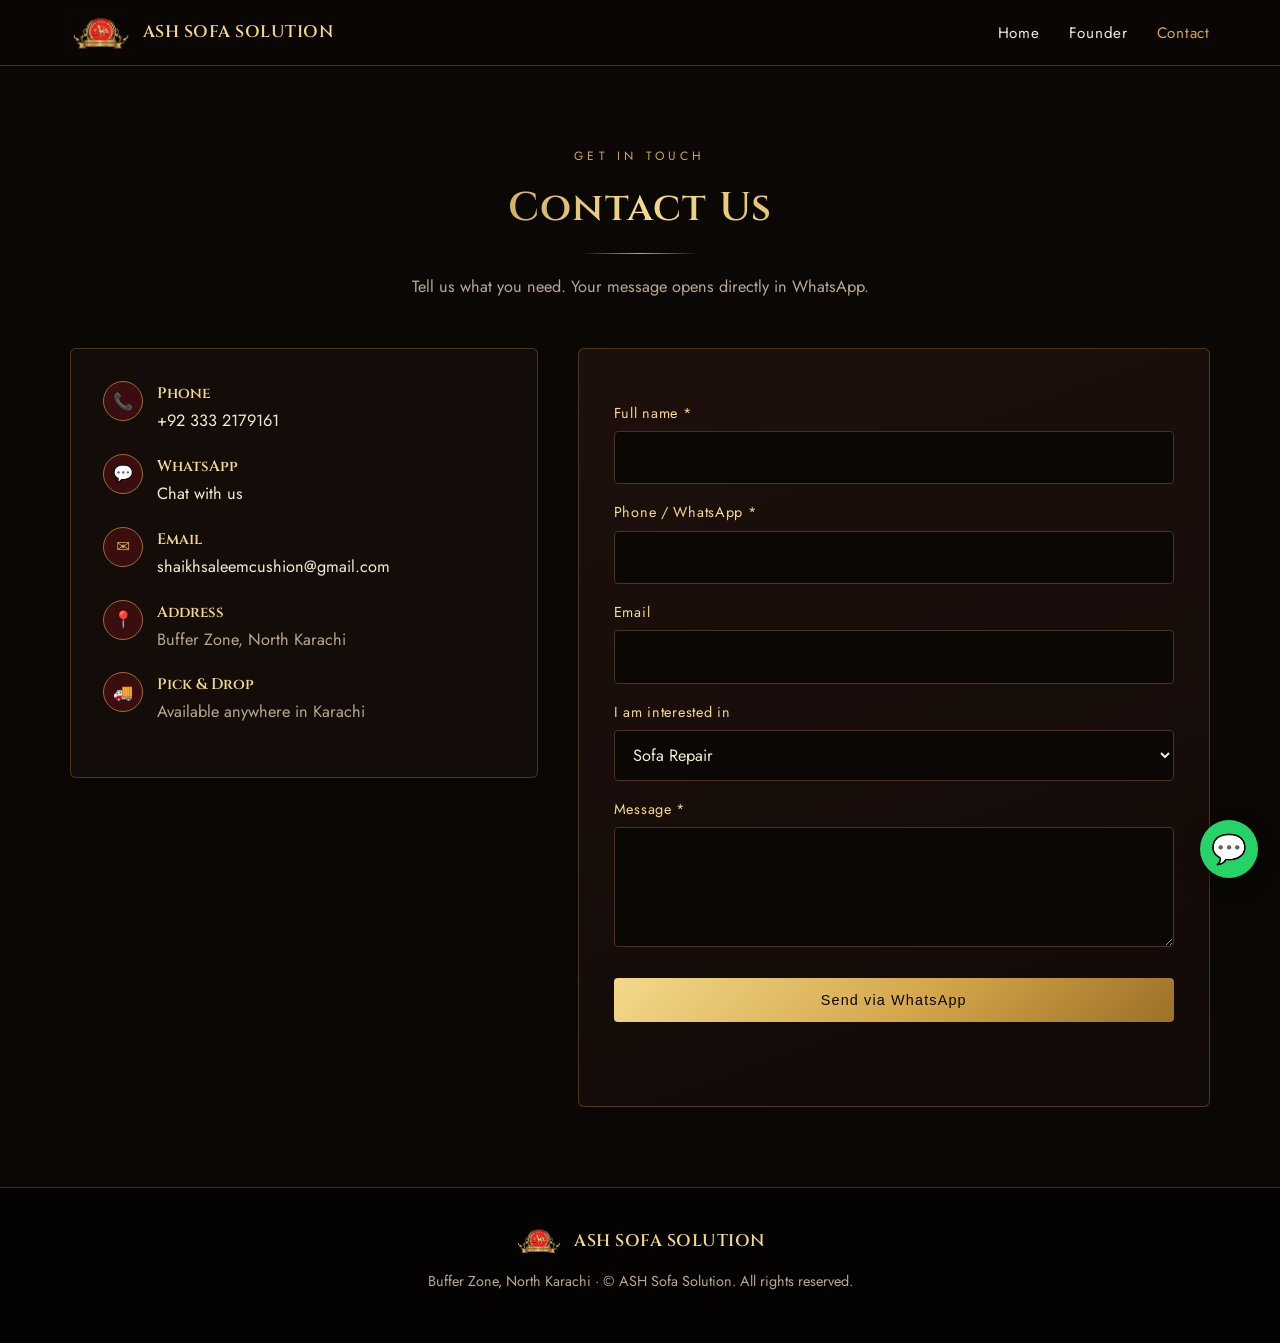
<file: contact.html>
<!DOCTYPE html>
<html lang="en">
<head>
  <meta charset="UTF-8">
  <meta name="viewport" content="width=device-width, initial-scale=1.0">
  <title>Contact | ASH Sofa Solution</title>
  <link rel="preconnect" href="https://fonts.googleapis.com">
  <link rel="preconnect" href="https://fonts.gstatic.com" crossorigin>
  <link href="https://fonts.googleapis.com/css2?family=Cinzel:wght@500;600;700&family=Jost:wght@300;400;500&display=swap" rel="stylesheet">
  <link rel="stylesheet" href="style.css">
</head>
<body>

<nav class="nav">
  <div class="wrap">
    <a href="index.html" class="brand"><img src="[data-uri]" alt="ASH Sofa Solution logo">ASH SOFA SOLUTION</a>
    <button class="menu-btn" aria-label="Open menu" aria-expanded="false">☰</button>
    <ul class="nav-links">
      <li><a href="index.html">Home</a></li>
      <li><a href="founder.html">Founder</a></li>
      <li><a href="contact.html" class="active">Contact</a></li>
    </ul>
  </div>
</nav>

<section>
  <div class="wrap">
    <div class="head">
      <span class="eyebrow">Get In Touch</span>
      <h2 class="gold-text">Contact Us</h2>
      <div class="rule"></div>
      <p>Tell us what you need. Your message opens directly in WhatsApp.</p>
    </div>

    <div class="founder-grid" style="gap:2.5rem">
      <div class="info-card">
        <div class="row"><div class="dot">📞</div><div><strong>Phone</strong><a href="tel:+923332179161">+92 333 2179161</a></div></div>
        <div class="row"><div class="dot">💬</div><div><strong>WhatsApp</strong><a href="https://wa.me/923332179161" target="_blank" rel="noopener">Chat with us</a></div></div>
        <div class="row"><div class="dot">✉️</div><div><strong>Email</strong><a href="mailto:shaikhsaleemcushion@gmail.com">shaikhsaleemcushion@gmail.com</a></div></div>
        <div class="row"><div class="dot">📍</div><div><strong>Address</strong><span style="color:var(--muted)">Buffer Zone, North Karachi</span></div></div>
        <div class="row"><div class="dot">🚚</div><div><strong>Pick &amp; Drop</strong><span style="color:var(--muted)">Available anywhere in Karachi</span></div></div>
      </div>

      <form class="form-card" id="contact-form">
        <label for="name">Full name *</label>
        <input id="name" name="name" type="text" required>

        <label for="phone">Phone / WhatsApp *</label>
        <input id="phone" name="phone" type="tel" required>

        <label for="email">Email</label>
        <input id="email" name="email" type="email">

        <label for="product">I am interested in</label>
        <select id="product" name="product">
          <option>Sofa Repair</option>
          <option>Chair Reupholstery</option>
          <option>Custom Cushions</option>
          <option>New Sofa on Order</option>
          <option>Foam &amp; Fabric Change</option>
          <option>Pick &amp; Drop</option>
          <option>General enquiry</option>
        </select>

        <label for="message">Message *</label>
        <textarea id="message" name="message" required></textarea>

        <button type="submit" class="btn btn-gold">Send via WhatsApp</button>
        <p id="form-status" class="form-status" role="status"></p>
      </form>
    </div>
  </div>
</section>

<footer>
  <a href="index.html" class="brand"><img src="[data-uri]" alt="" style="height:36px">ASH SOFA SOLUTION</a>
  <p>Buffer Zone, North Karachi · © ASH Sofa Solution. All rights reserved.</p>
</footer>

<a href="https://wa.me/923332179161" class="wa-float" target="_blank" rel="noopener" aria-label="Chat on WhatsApp">💬</a>
<script src="script.js"></script>
</body>
</html>
</file>
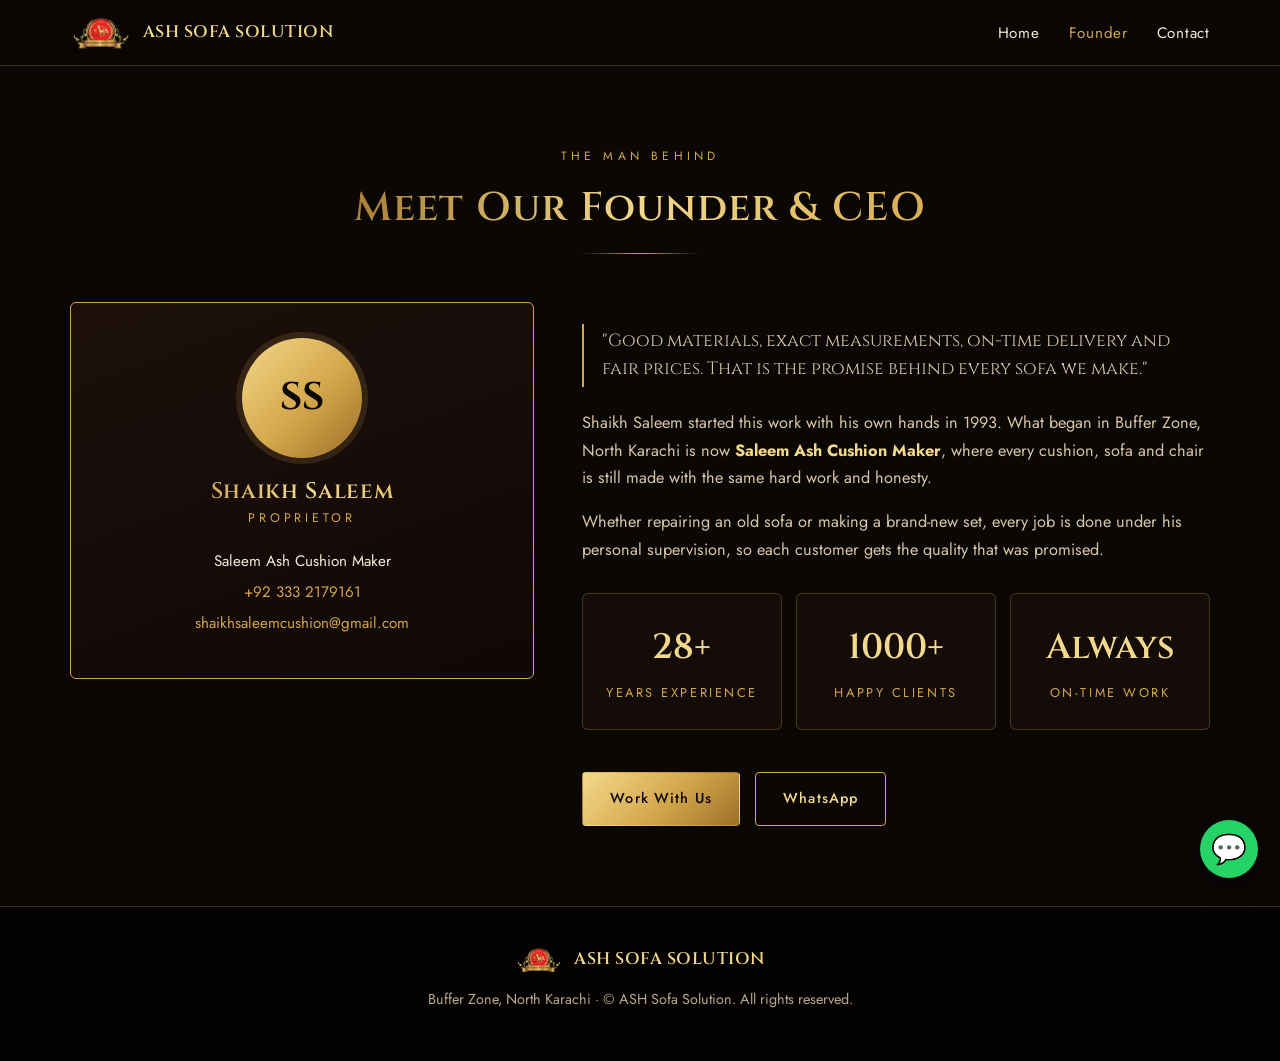
<file: founder.html>
<!DOCTYPE html>
<html lang="en">
<head>
  <meta charset="UTF-8">
  <meta name="viewport" content="width=device-width, initial-scale=1.0">
  <title>Our Founder | ASH Sofa Solution</title>
  <link rel="preconnect" href="https://fonts.googleapis.com">
  <link rel="preconnect" href="https://fonts.gstatic.com" crossorigin>
  <link href="https://fonts.googleapis.com/css2?family=Cinzel:wght@500;600;700&family=Jost:wght@300;400;500&display=swap" rel="stylesheet">
  <link rel="stylesheet" href="style.css">
</head>
<body>

<nav class="nav">
  <div class="wrap">
    <a href="index.html" class="brand"><img src="[data-uri]" alt="ASH Sofa Solution logo">ASH SOFA SOLUTION</a>
    <button class="menu-btn" aria-label="Open menu" aria-expanded="false">☰</button>
    <ul class="nav-links">
      <li><a href="index.html">Home</a></li>
      <li><a href="founder.html" class="active">Founder</a></li>
      <li><a href="contact.html">Contact</a></li>
    </ul>
  </div>
</nav>

<section class="founder">
  <div class="wrap">
    <div class="head">
      <span class="eyebrow">The Man Behind</span>
      <h2 class="gold-text">Meet Our Founder &amp; CEO</h2>
      <div class="rule"></div>
    </div>

    <div class="founder-grid">
      <div class="profile-card">
        <div class="monogram">SS</div>
        <h3 class="gold-text">Shaikh Saleem</h3>
        <div class="role">Proprietor</div>
        <p class="contact-line">Saleem Ash Cushion Maker</p>
        <p class="contact-line"><a href="tel:+923332179161">+92 333 2179161</a></p>
        <p class="contact-line"><a href="mailto:shaikhsaleemcushion@gmail.com">shaikhsaleemcushion@gmail.com</a></p>
      </div>

      <div>
        <p class="quote">"Good materials, exact measurements, on-time delivery and fair prices. That is the promise behind every sofa we make."</p>
        <p>Shaikh Saleem started this work with his own hands in 1993. What began in Buffer Zone, North Karachi is now <strong style="color:var(--gold-light)">Saleem Ash Cushion Maker</strong>, where every cushion, sofa and chair is still made with the same hard work and honesty.</p>
        <p>Whether repairing an old sofa or making a brand-new set, every job is done under his personal supervision, so each customer gets the quality that was promised.</p>
        <div class="founder-stats">
          <div class="stat"><strong>28+</strong><span>Years Experience</span></div>
          <div class="stat"><strong>1000+</strong><span>Happy Clients</span></div>
          <div class="stat"><strong>Always</strong><span>On-Time Work</span></div>
        </div>
        <div style="margin-top:2rem">
          <a href="contact.html" class="btn btn-gold">Work With Us</a>
          <a href="https://wa.me/923332179161" class="btn btn-outline" target="_blank" rel="noopener">WhatsApp</a>
        </div>
      </div>
    </div>
  </div>
</section>

<footer>
  <a href="index.html" class="brand"><img src="[data-uri]" alt="" style="height:36px">ASH SOFA SOLUTION</a>
  <p>Buffer Zone, North Karachi · © ASH Sofa Solution. All rights reserved.</p>
</footer>

<a href="https://wa.me/923332179161" class="wa-float" target="_blank" rel="noopener" aria-label="Chat on WhatsApp">💬</a>
<script src="script.js"></script>
</body>
</html>
</file>
<file: style.css>
:root {
  --ink: #0a0705;
  --ink-2: #140c08;
  --oxblood: #3a0e0e;
  --oxblood-2: #5a1717;
  --gold: #d4a64a;
  --gold-light: #f3d98b;
  --gold-dark: #9c7028;
  --cream: #f5ead3;
  --muted: #b9a88c;
  --line: rgba(212, 166, 74, .28);
}

* { box-sizing: border-box; }
html { scroll-behavior: smooth; }
body {
  margin: 0;
  font-family: "Jost", system-ui, -apple-system, sans-serif;
  font-weight: 400;
  color: var(--cream);
  background: var(--ink);
  line-height: 1.7;
  font-size: 1.02rem;
}
h1, h2, h3, .brand, .serif { font-family: "Cinzel", Georgia, serif; font-weight: 600; letter-spacing: .03em; }
h1, h2, h3 { line-height: 1.25; margin: 0 0 .5em; color: var(--gold-light); }
p { margin: 0 0 1em; color: var(--muted); }
img { max-width: 100%; display: block; }
a { color: var(--gold); }
:focus-visible { outline: 2px solid var(--gold); outline-offset: 3px; }

.wrap { max-width: 1180px; margin: auto; padding: 0 1.25rem; }
section { padding: 5rem 0; }
.gold-text { background: linear-gradient(90deg, var(--gold-dark), var(--gold-light), var(--gold)); -webkit-background-clip: text; background-clip: text; color: transparent; }

/* ---------- NAVBAR ---------- */
.nav {
  position: sticky; top: 0; z-index: 50;
  background: rgba(10, 7, 5, .92);
  backdrop-filter: blur(8px);
  border-bottom: 1px solid var(--line);
}
.nav .wrap { display: flex; align-items: center; justify-content: space-between; padding-top: .6rem; padding-bottom: .6rem; }
.brand { display: flex; align-items: center; gap: .7rem; text-decoration: none; color: var(--gold-light); font-size: 1.05rem; }
.brand img { height: 46px; width: auto; }
.nav-links { display: flex; gap: 1.8rem; list-style: none; margin: 0; padding: 0; }
.nav-links a { color: var(--cream); text-decoration: none; font-size: .95rem; letter-spacing: .05em; }
.nav-links a:hover, .nav-links a.active { color: var(--gold); }
.menu-btn { display: none; background: none; border: 1px solid var(--gold); color: var(--gold); border-radius: 8px; padding: .25rem .65rem; font-size: 1.2rem; cursor: pointer; }

/* ---------- HERO ---------- */
.hero {
  background: var(--ink);
  padding: 5rem 0 6rem;
}
.hero .wrap { display: grid; grid-template-columns: 1.1fr .9fr; gap: 3.5rem; align-items: center; }
.eyebrow { font-size: .75rem; letter-spacing: .35em; color: var(--gold); text-transform: uppercase; margin-bottom: 1rem; display: block; }
.hero h1 { font-size: clamp(2.1rem, 4.6vw, 3.4rem); }
.hero p { font-size: 1.12rem; max-width: 34rem; color: #d8c7a6; }
.btn {
  display: inline-block; padding: .85rem 1.7rem; border-radius: 4px;
  text-decoration: none; font-weight: 500; letter-spacing: .08em; font-size: .9rem;
  margin: .6rem .6rem 0 0; transition: background .25s ease, color .25s ease, border-color .25s ease;
}
.btn-gold { background: linear-gradient(135deg, var(--gold-light), var(--gold) 55%, var(--gold-dark)); color: var(--ink); border: 1px solid transparent; }
.btn-gold:hover { filter: brightness(1.08); color: var(--ink); }
.btn-outline { border: 1px solid var(--gold); color: var(--gold-light); }
.btn-outline:hover { background: rgba(212,166,74,.12); color: var(--gold-light); }
.btn-wa { background: #1f9d55; color: #fff; }
.btn-wa:hover { background: #25d366; color: #fff; }

/* Logo with rotating gold ring */
.logo-stage { position: relative; width: min(380px, 85vw); aspect-ratio: 1; margin: auto; display: grid; place-items: center; }
.logo-stage .halo { display: none;
}
.logo-stage .halo-unused {
  position: absolute; inset: 0; border-radius: 50%;
  background: radial-gradient(circle, rgba(212,166,74,.22), transparent 65%);
}
.logo-stage .ring-outer {
  position: absolute; inset: -4%; border-radius: 50%;
  border: 1px solid var(--line);
}
.logo-stage .ring-spin {
  position: absolute; inset: -4%; border-radius: 50%;
  border: 3px solid transparent;
  border-top-color: var(--gold-light);
  border-right-color: var(--gold);
  animation: spin 7s linear infinite;
}
.logo-stage .logo-img {
  position: relative; z-index: 1; width: 82%; height: auto;
  filter: drop-shadow(0 12px 22px rgba(0,0,0,.55));
}
@keyframes spin { to { transform: rotate(360deg); } }

/* ---------- SECTION HEADINGS ---------- */
.head { text-align: center; max-width: 42rem; margin: 0 auto 3rem; }
.head h2 { font-size: clamp(1.7rem, 3.4vw, 2.5rem); }
.head .rule { width: 120px; height: 1px; margin: 1.1rem auto 1.2rem; background: linear-gradient(90deg, transparent, var(--gold), transparent); }

/* ---------- CARDS ---------- */
.grid { display: grid; grid-template-columns: repeat(auto-fit, minmax(250px, 1fr)); gap: 1.3rem; }
.card {
  background: linear-gradient(160deg, #1d100c, #120a07);
  border: 1px solid var(--line);
  padding: 1.8rem 1.6rem;
  border-radius: 6px;
  transition: border-color .3s ease;
}
.card:hover { border-color: var(--gold); }
.card .icon {
  width: 50px; height: 50px; border-radius: 50%;
  display: grid; place-items: center; margin-bottom: 1rem;
  background: var(--oxblood); border: 1px solid var(--gold-dark); color: var(--gold);
  font-size: 1.3rem;
}
.card h3 { font-size: 1.12rem; color: var(--cream); }
.card p { font-size: .95rem; margin: 0; }

.chip-grid { display: grid; grid-template-columns: repeat(auto-fit, minmax(210px, 1fr)); gap: 1rem; }
.chip {
  display: flex; align-items: center; gap: .9rem;
  padding: 1.1rem 1.2rem; border: 1px solid var(--line); border-radius: 6px;
  background: var(--ink-2); color: var(--cream); font-family: "Cinzel", serif; font-size: .98rem; letter-spacing: .03em;
}
.chip span.dot { width: 36px; height: 36px; flex: 0 0 36px; border-radius: 50%; background: var(--oxblood); border: 1px solid var(--gold-dark); display: grid; place-items: center; color: var(--gold); font-size: .9rem; }

/* ---------- SERVICES section band ---------- */
.band { background: var(--ink-2); }
.band h2 { color: var(--gold-light); }
.band p { color: #e6d5b1; }

/* ---------- FOAM ---------- */
.foam { display: grid; grid-template-columns: .9fr 1.1fr; gap: 3rem; align-items: center; }
.foam-img { border: 1px solid var(--gold); padding: 10px; background: var(--ink-2); border-radius: 6px; box-shadow: 0 20px 50px rgba(0,0,0,.5); }
.foam-img img { border-radius: 3px; width: 100%; }
.badges { display: flex; flex-wrap: wrap; gap: .6rem; margin-top: 1.2rem; }
.badge { border: 1px solid var(--gold-dark); color: var(--gold-light); padding: .35rem .85rem; font-size: .82rem; letter-spacing: .08em; border-radius: 30px; }

/* ---------- STATS ---------- */
.stats { display: grid; grid-template-columns: repeat(3, 1fr); gap: 1rem; margin-top: 2.5rem; }
.stat { text-align: center; padding: 1.5rem 1rem; border: 1px solid var(--line); border-radius: 6px; background: var(--ink-2); }
.stat strong { display: block; font-family: "Cinzel", serif; font-size: 2.2rem; color: var(--gold-light); font-weight: 600; }
.stat span { font-size: .8rem; letter-spacing: .2em; text-transform: uppercase; color: var(--gold); }

/* ---------- FOUNDER ---------- */
.founder { background: var(--ink); }
.founder-grid { display: grid; grid-template-columns: .85fr 1.15fr; gap: 3rem; align-items: start; }
.profile-card { border: 1px solid var(--gold); padding: 2.2rem 1.6rem; text-align: center; background: linear-gradient(160deg, #1d100c, #0f0806); border-radius: 6px; }
.monogram {
  width: 120px; height: 120px; margin: 0 auto 1.2rem; border-radius: 50%;
  background: linear-gradient(135deg, var(--gold-light), var(--gold) 55%, var(--gold-dark));
  display: grid; place-items: center; color: var(--ink);
  font-family: "Cinzel", serif; font-size: 2.4rem; font-weight: 700;
  box-shadow: 0 0 0 6px rgba(212,166,74,.15);
}
.profile-card h3 { font-size: 1.4rem; margin-bottom: .2rem; }
.role { font-size: .78rem; letter-spacing: .3em; text-transform: uppercase; color: var(--gold); margin-bottom: 1.2rem; }
.profile-card .contact-line { font-size: .95rem; color: var(--cream); margin: .35rem 0; }
.profile-card .contact-line a { text-decoration: none; }
.quote { border-left: 2px solid var(--gold); padding: .2rem 0 .2rem 1.1rem; font-family: "Cinzel", serif; color: var(--gold-light); font-size: 1.1rem; margin: 1.4rem 0; line-height: 1.6; }
.founder-grid p { color: #d8c7a6; }
.founder-stats { display: grid; grid-template-columns: repeat(3, 1fr); gap: .9rem; margin-top: 1.8rem; }

/* ---------- CONTACT ---------- */
.form-card { background: linear-gradient(160deg, #1d100c, #120a07); border: 1px solid var(--line); padding: 2.2rem; border-radius: 6px; }
.form-card label { display: block; color: var(--gold-light); font-size: .9rem; letter-spacing: .05em; margin-top: 1rem; }
.form-card input, .form-card select, .form-card textarea {
  width: 100%; padding: .75rem .9rem; margin-top: .35rem;
  border: 1px solid #4a3324; border-radius: 4px; font: inherit; background: var(--ink); color: var(--cream);
}
.form-card input:focus, .form-card select:focus, .form-card textarea:focus { outline: none; border-color: var(--gold); }
.form-card textarea { min-height: 120px; resize: vertical; }
.form-card button { margin-top: 1.4rem; width: 100%; border: 0; cursor: pointer; }
.form-status { margin-top: .8rem; min-height: 1.4em; color: var(--gold-light); font-size: .95rem; }
.info-card { border: 1px solid var(--line); padding: 2rem; border-radius: 6px; background: var(--ink-2); }
.info-card .row { display: flex; gap: .9rem; margin-bottom: 1.2rem; align-items: flex-start; }
.info-card .row .dot { flex: 0 0 40px; height: 40px; border-radius: 50%; background: var(--oxblood); border: 1px solid var(--gold-dark); display: grid; place-items: center; color: var(--gold); }
.info-card .row strong { display: block; color: var(--gold-light); font-family: "Cinzel", serif; font-weight: 600; font-size: .95rem; }
.info-card .row a { color: var(--cream); text-decoration: none; }

/* ---------- FLOATING WHATSAPP ---------- */
.wa-float {
  position: fixed; right: 22px; bottom: 22px; z-index: 60;
  width: 58px; height: 58px; border-radius: 50%;
  background: #25d366; color: #fff; display: grid; place-items: center;
  box-shadow: 0 8px 22px rgba(0,0,0,.45); text-decoration: none; font-size: 1.8rem;
}
.wa-float:hover { color: #fff; }

footer { background: #050302; border-top: 1px solid var(--line); text-align: center; padding: 2.2rem 1rem; color: var(--muted); font-size: .9rem; }
footer .brand { justify-content: center; margin-bottom: .6rem; }
footer a { color: var(--gold); text-decoration: none; }
.cta-band { text-align: center; padding: 4.5rem 0; background: var(--ink); }
.cta-band h2 { font-size: clamp(1.7rem, 3.2vw, 2.4rem); }

/* ---------- RESPONSIVE ---------- */
@media (max-width: 900px) {
  .hero .wrap, .foam, .founder-grid { grid-template-columns: 1fr; text-align: center; }
  .hero p, .founder-grid p { margin-left: auto; margin-right: auto; }
  .logo-stage { order: -1; }
  .foam-img { max-width: 420px; margin: auto; }
  .nav-links {
    display: none; position: absolute; top: 100%; left: 0; right: 0;
    background: var(--ink); flex-direction: column; padding: 1rem 1.25rem; border-top: 1px solid var(--line); gap: 1rem;
  }
  .nav-links.open { display: flex; }
  .menu-btn { display: block; }
  .nav .wrap { position: relative; }
  .brand img { height: 40px; }
  .brand { font-size: .9rem; }
}
@media (max-width: 560px) {
  .stats, .founder-stats { grid-template-columns: 1fr; }
  section { padding: 3.5rem 0; }
}

@media (prefers-reduced-motion: reduce) {
  .logo-stage .ring-spin { animation: none; }
  html { scroll-behavior: auto; }
}
</file>
